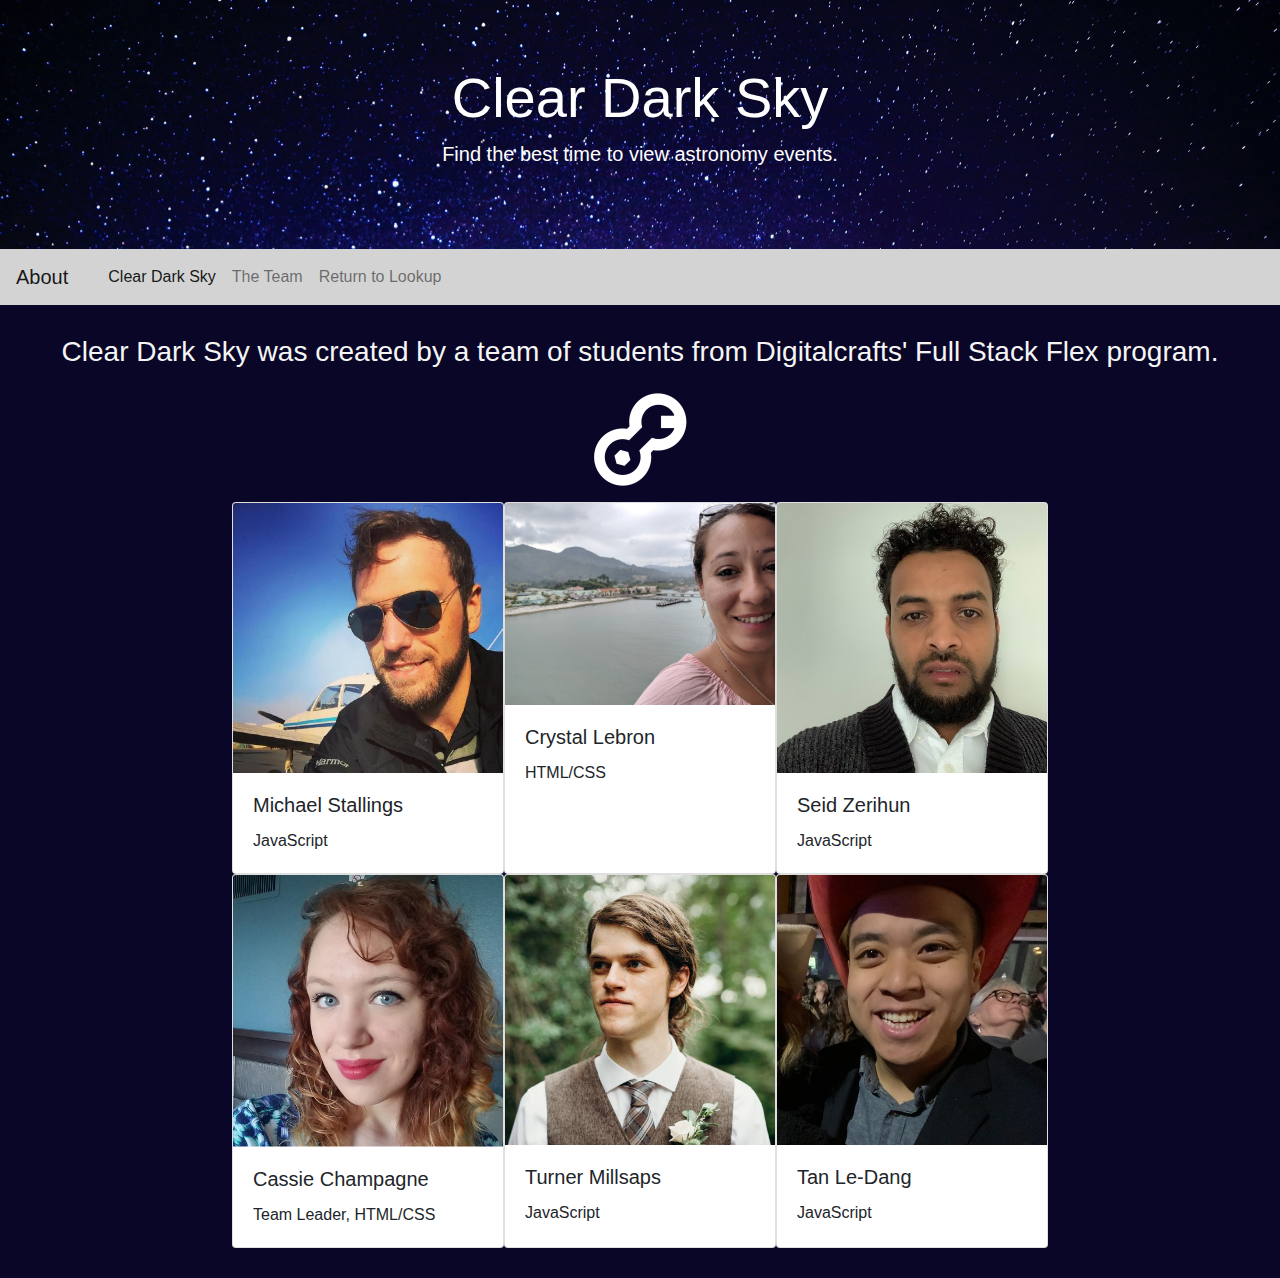
<file: Theteam.html>
<!DOCTYPE html>
<html>

<head>
    <title>Clear Dark sky</title>
    <link rel="stylesheet" href="https://stackpath.bootstrapcdn.com/bootstrap/4.4.1/css/bootstrap.min.css"
        integrity="sha384-Vkoo8x4CGsO3+Hhxv8T/Q5PaXtkKtu6ug5TOeNV6gBiFeWPGFN9MuhOf23Q9Ifjh" crossorigin="anonymous">
    <link rel="stylesheet" href="styles/style.css">
</head>

<body>
    <div class="jumbotron jumbotron-fluid" id="headBar">
        <div class="container">
            <h1 class="display-4">Clear Dark Sky</h1>
            <p class="lead">Find the best time to view astronomy events.</p>
        </div>
    </div>
    
    <div id="navigationBar">
        <nav class="navbar navbar-expand-lg navbar-light bg-light">
            <a class="navbar-brand">About</a>
            <button class="navbar-toggler" type="button" data-toggle="collapse" data-target="#navbarSupportedContent" aria-controls="navbarSupportedContent" aria-expanded="false" aria-label="Toggle navigation">
                  <span class="navbar-toggler-icon"></span>
                </button>

            <div class="collapse navbar-collapse px-3" id="navbarSupportedContent">
                <ul class="navbar-nav mr-auto">
                    <li class="nav-item active">
                        <a class="nav-link" href="about.html">Clear Dark Sky<span class="sr-only">(current)</span></a>
                    </li>
                    <li class="nav-item">  
                        <a class="nav-link" href="Theteam.html">The Team</a>
                    </li>
                    <li class="nav-item">  
                        <a class="nav-link" href="index.html">Return to Lookup</a>
                    </li>
                </ul>
            </div>
        </nav>
    </div>

    <div class="center">
        <div class="row" id="teamBlurb"><h3>Clear Dark Sky was created by a team of students from Digitalcrafts' Full Stack Flex program.</h3>
        </div>
        <div class="row"><img src="images/dcwrench.png"></div>
    <div class="row">
         <div class="containerC2">
            <div class="card" style="width: 17rem;">
                <div class="containerC">
                    <img class="card-img-top" src="./images/michaelPic.jpeg" alt="Card image cap">
                    <div class="card-body">
                        <h5 class="card-title">Michael Stallings</h5>
                        <p class="card-text"> JavaScript </p>
                    </div>
                </div>
            </div>
        </div>
        <div class="containerC2">
            <div class="card" style="width: 17rem;">
                <div class="containerC">
                    <img class="card-img-top" src="./images/Crystal.jpg" alt="Card image cap">
                    <div class="card-body">
                        <h5 class="card-title">Crystal Lebron</h5>
                        <p class="card-text"> HTML/CSS </p>
                    </div>
                </div>
            </div>
        </div>
             <div class="containerC2">
                <div class="card" style="width: 17rem;">
                    <div class="containerC">
                        <img class="card-img-top" src="./images/Seid.png" alt="Card image cap">
                        <div class="card-body">
                            <h5 class="card-title">Seid Zerihun</h5>
                            <p class="card-text"> JavaScript </p>
                        </div>
                    </div>
                </div>
            </div>
        </div>
            <div class="row">
                <div class="containerC2">
                    <div class="card" style="width: 17rem;">
                        <div class="containerC">
                            <img class="card-img-top" src="./images/cassie.png" alt="Card image cap">
                            <div class="card-body">
                                <h5 class="card-title">Cassie Champagne</h5>
                                <p class="card-text"> Team Leader, HTML/CSS </p>
                            </div>
                        </div>
                    </div>
                </div>
                    <div class="containerC2">
                        <div class="card" style="width: 17rem;">
                            <div class="containerC">
                                <img class="card-img-top" src="./images/turner-millsaps-profile-pic.jpg" alt="Card image cap">
                                <div class="card-body">
                                    <h5 class="card-title">Turner Millsaps</h5>
                                    <p class="card-text"> JavaScript </p>
                                </div>
                            </div>
                        </div>
                    </div>
                        <div class="containerC2">
                            <div class="card" style="width: 17rem; ">
                                <div class="containerC">
                                    <img class="card-img-top" src="./images/Tan.png" alt="Card image cap">
                                    <div class="card-body">
                                        <h5 class="card-title">Tan Le-Dang</h5>
                                        <p class="card-text"> JavaScript </p>
                                    </div>
                                </div>
                            </div>
                        </div>
                    </div>
        </div>

    <script src="background.js"></script>
</body>

</html>
</file>
<file: styles/style.css>
.jumbotron {
    margin-bottom: 0px;
    color: white;
}

#headBar {
    text-align: center;
    background-size: cover;
}

.navbar {
    background-color: lightgray !important;
}

#mainPage {
    height: 100vh;
    background-image:url('../images/high-resolution-earth_180484.jpg');
    background-size: cover;
    color: white;
}

 .buttonCL{
    background-color: rgb(88, 88, 92);
    border: none;
    color: white;
    padding: 15px 32px;
    text-align: center;
    display: inline-block;
    font-size: 16px;
    margin: 4px 2px 10px;
    cursor: pointer;
    align-content: center; 
}
 
 #bk-focus { /*This styles the contents of the forecast block*/
        color: #fff;
        font-family: Helvetica,Ubuntu Light,Arial,Sans-Serif;
        font-weight: 200;
        font-size: 15px;
        text-align: center;
} 

#moon-phase > img { /*Set moon size in forecast block*/
    width:150px;
    height:150px;
}

 #qlook{ /*This is the forecast block*/
     background:rgba(79, 65, 160, 0.5);
     padding: 25px;
}

#center{ /*This centers the forecast block*/
    display:flex;
    flex-direction: row;
    justify-content: center;
}

.container2 { /*This centers the tomorrow and two day out blocks*/
    display: flex;
    flex-direction: row;
    justify-content: center;
}

.qlook2{ /*These are the tomorrow and two day out blocks*/
    background:rgba(149, 172, 50, 0.1); 
    max-height: max-content;
    max-width: max-content;
    text-align: center;
    float: left;
    margin: 10px;
    padding: 10px;
}

#aboutContainer {
    background-color: #090627;
    color: whitesmoke;
    height: 100vh;
    padding-left: 20px;
    padding-right: 30px;   
}

.media > img { /*Sets image size of API logos on about page*/
    width: 100px;
    height: auto;
}

#teamBlurb {
    color: whitesmoke;
}
#aboutCDS { 
    padding: 20px 0px 20px 30px;
}

.center{ /*This sets the background and padding for the team page*/
    background-color: #090627;
    padding: 30px; 
}
.containerC2 { /*This makes the team member cards the same height*/
    display: flex;
    flex-direction: row;
}

.row {              /*This centers the team member cards*/
    display: flex;
    flex-direction: row;
    justify-content: center;
}
</file>
